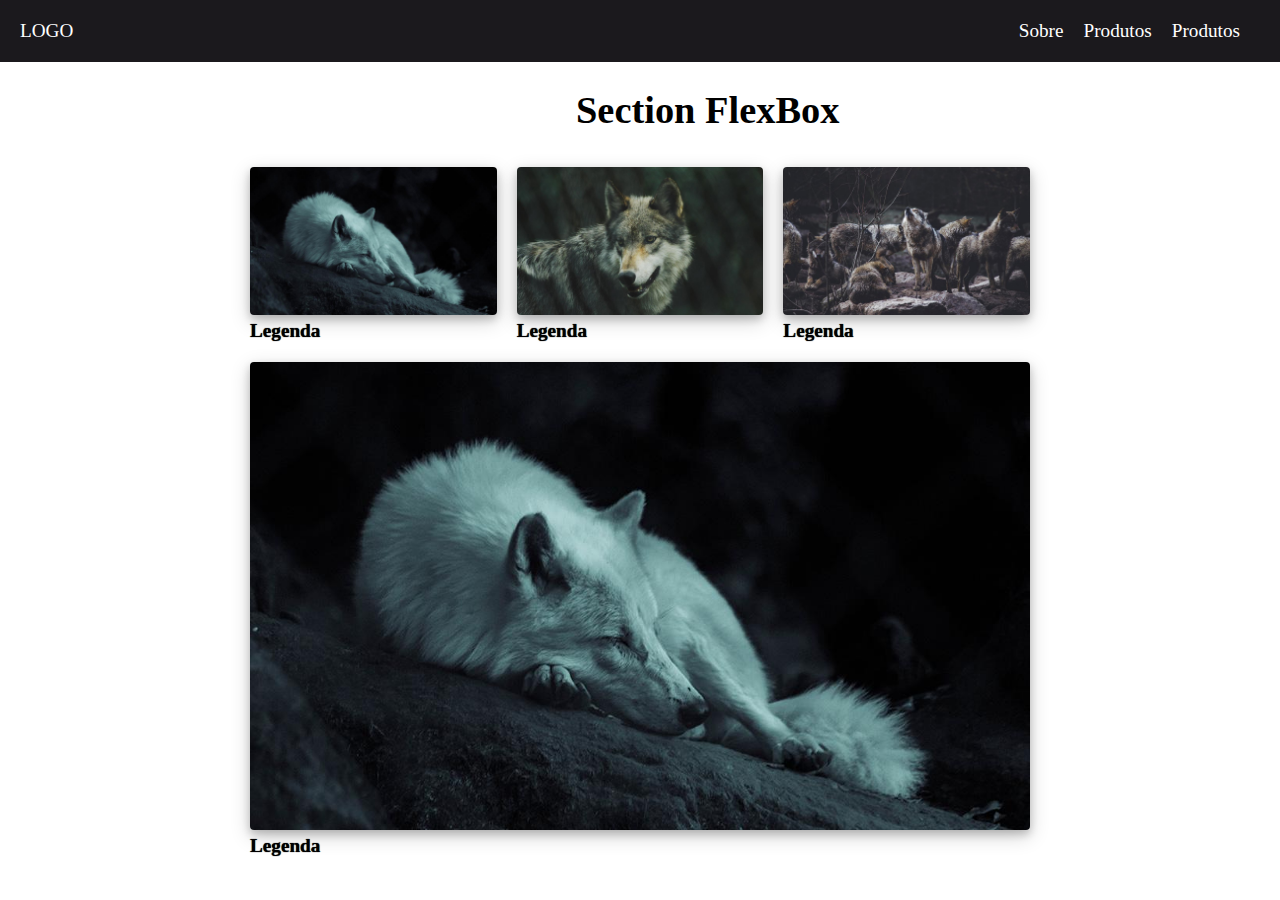
<file: index.html>
<!DOCTYPE html>
<html lang="en">
<head>
    <meta charset="UTF-8">
    <meta http-equiv="X-UA-Compatible" content="IE=edge">
    <meta name="viewport" content="width=device-width, initial-scale=1.0">
    <link rel="stylesheet" href="./styles/style.css">
    
    <title>FlexBox</title>
</head>
<body>
    
    <header>
        <div>
            <a href="/index.html">LOGO</a>
        </div>

        <nav>
            <ul>
                <li>
                    <a href="/sobre.html">Sobre</a>
                </li>
                <li>
                    <a href="/produtos.html">Produtos</a>
                </li>
                <li>
                    <a href="/contato.html">Produtos</a>
                </li>
            </ul>
        </nav>
    </header>

    <h1>Section FlexBox</h1>

    <section class="flex">
        <div>
            <img src="./img/img1.jpg" alt="img1">
            <p>Legenda</p>
        </div>
        <div>
            <img src="./img/img2.jpg" alt="img2">
            <p>Legenda</p>
        </div>
        <div>
            <img src="./img/img4.jpg" alt="img3">
            <p>Legenda</p>
        </div>
        <div>
            <img src="./img/img1.jpg" alt="img4">
            <p>Legenda</p>
        </div>
    </section>
    

</body>
</html>
</file>
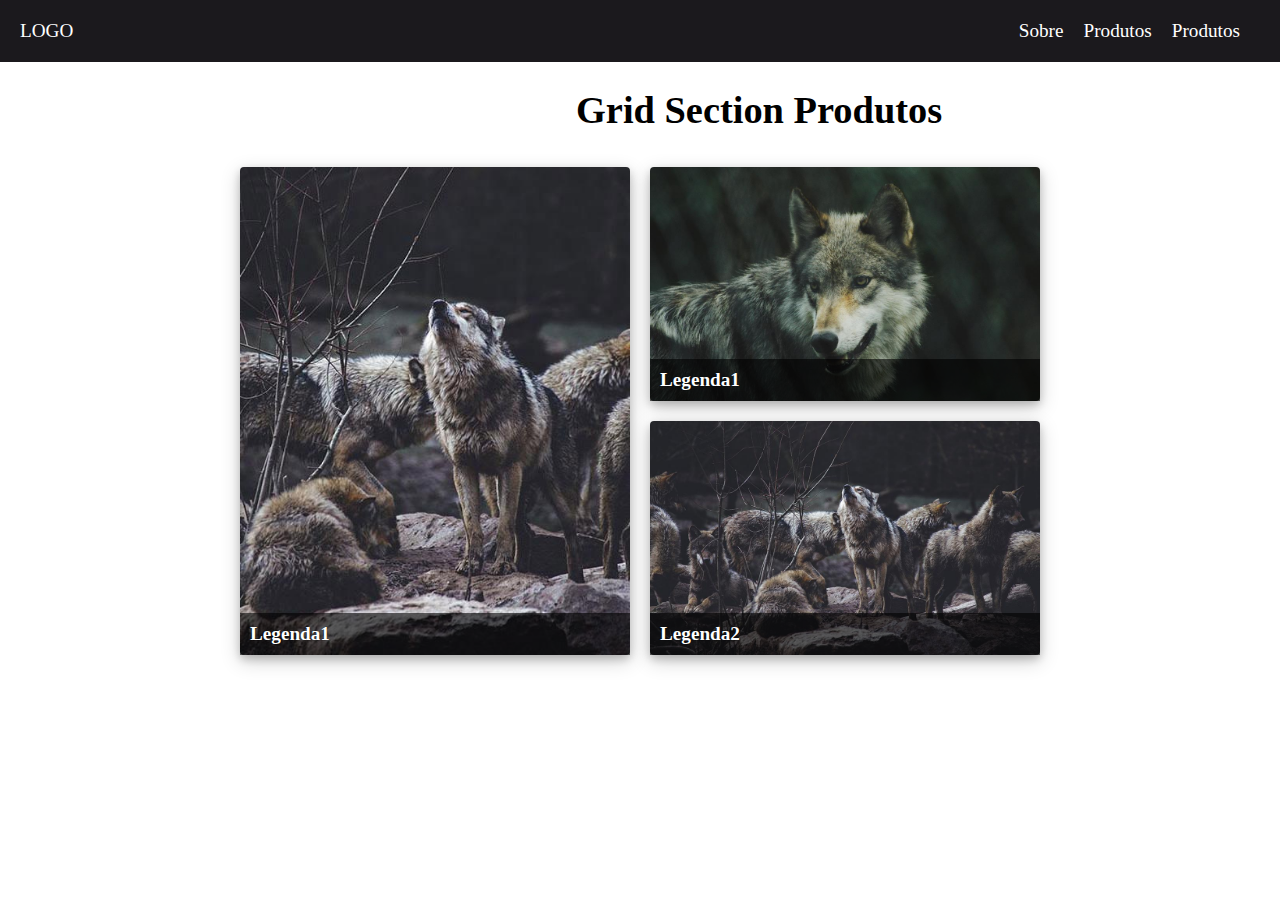
<file: contato.html>
<!DOCTYPE html>
<html lang="en">
<head>
    <meta charset="UTF-8">
    <meta http-equiv="X-UA-Compatible" content="IE=edge">
    <meta name="viewport" content="width=device-width, initial-scale=1.0">
    <link rel="stylesheet" href="./styles/style.css">
    
    <title>FlexBox</title>
</head>
<body>
    
    <header>
        <div>
            <a href="/index.html">LOGO</a>
        </div>

        <nav>
            <ul>
                <li>
                    <a href="/sobre.html">Sobre</a>
                </li>
                <li>
                    <a href="/produtos.html">Produtos</a>
                </li>
                <li>
                    <a href="/contato.html">Produtos</a>
                </li>
            </ul>
        </nav>
    </header>

    <h1>Grid Section Produtos</h1>

    <section class="grid3">
        <div class="grid-item">
            <img src="./img/img3.jpg" alt="video">
            <p>Legenda1</p>
        </div>
        <div class="grid-item">
            <img src="./img/img2.jpg" alt="img2">
            <p>Legenda1</p>
        </div>
        <div class="grid-item">
            <img src="./img/img4.jpg" alt="img3">
            <p>Legenda2</p>
        </div>
    </section>
</body>
</html>
</file>
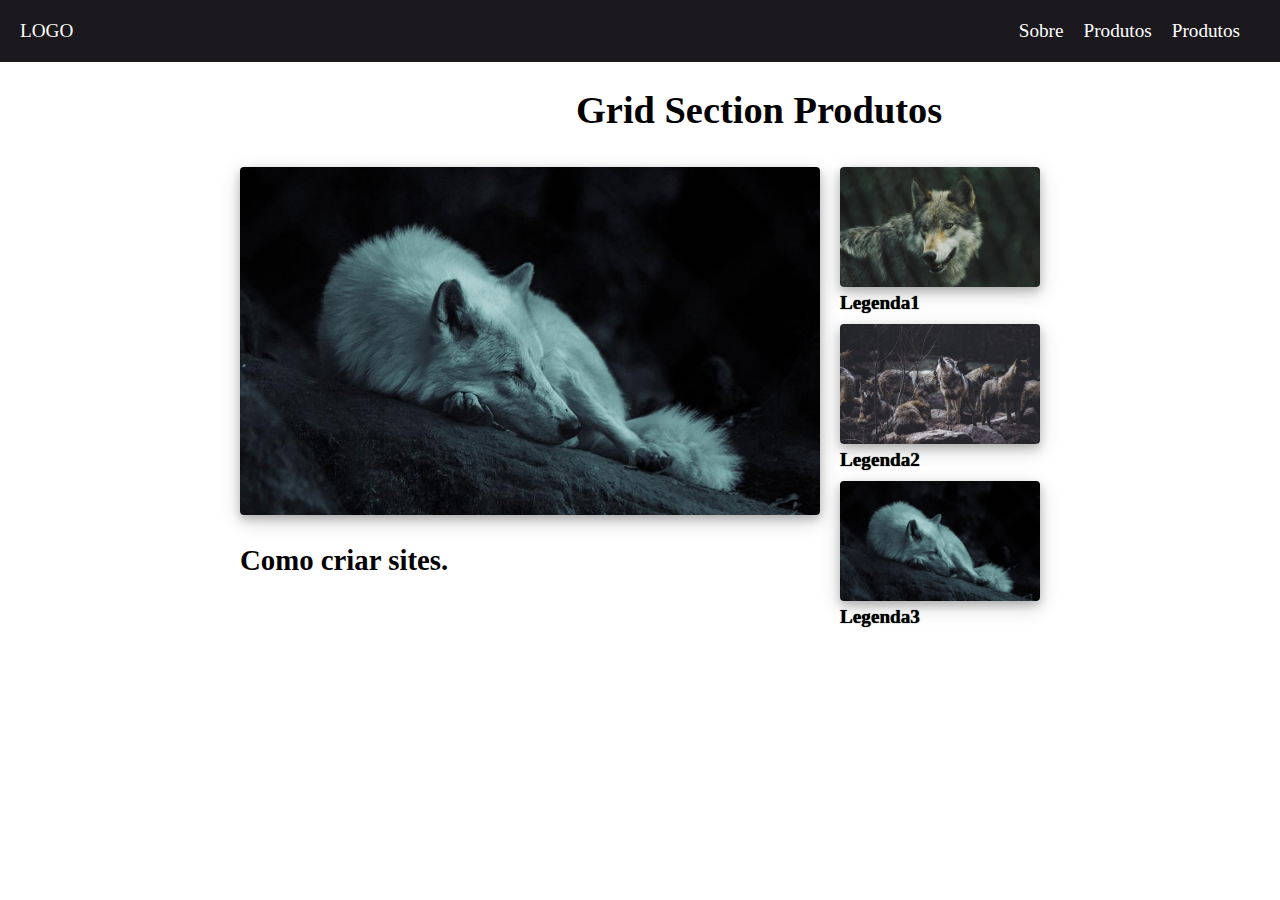
<file: produtos.html>
<!DOCTYPE html>
<html lang="en">
<head>
    <meta charset="UTF-8">
    <meta http-equiv="X-UA-Compatible" content="IE=edge">
    <meta name="viewport" content="width=device-width, initial-scale=1.0">
    <link rel="stylesheet" href="./styles/style.css">
    
    <title>FlexBox</title>
</head>
<body>
    
    <header>
        <div>
            <a href="/index.html">LOGO</a>
        </div>

        <nav>
            <ul>
                <li>
                    <a href="/sobre.html">Sobre</a>
                </li>
                <li>
                    <a href="/produtos.html">Produtos</a>
                </li>
                <li>
                    <a href="/contato.html">Produtos</a>
                </li>
            </ul>
        </nav>
    </header>

    <h1>Grid Section Produtos</h1>

    <section class="grid2">
        <div class="video">
            <img src="./img/img1.jpg" alt="video">
            <h2>Como criar sites.</h2>
        </div>
       
       <div class="side-bar">
        <div>
            <img src="./img/img2.jpg" alt="img2">
            <p>Legenda1</p>
        </div>
        <div>
            <img src="./img/img4.jpg" alt="img3">
            <p>Legenda2</p>
        </div>
        <div>
            <img src="./img/img1.jpg" alt="img4">
            <p>Legenda3</p>
        </div>
       </div>
        
    </section>
</body>
</html>
</file>
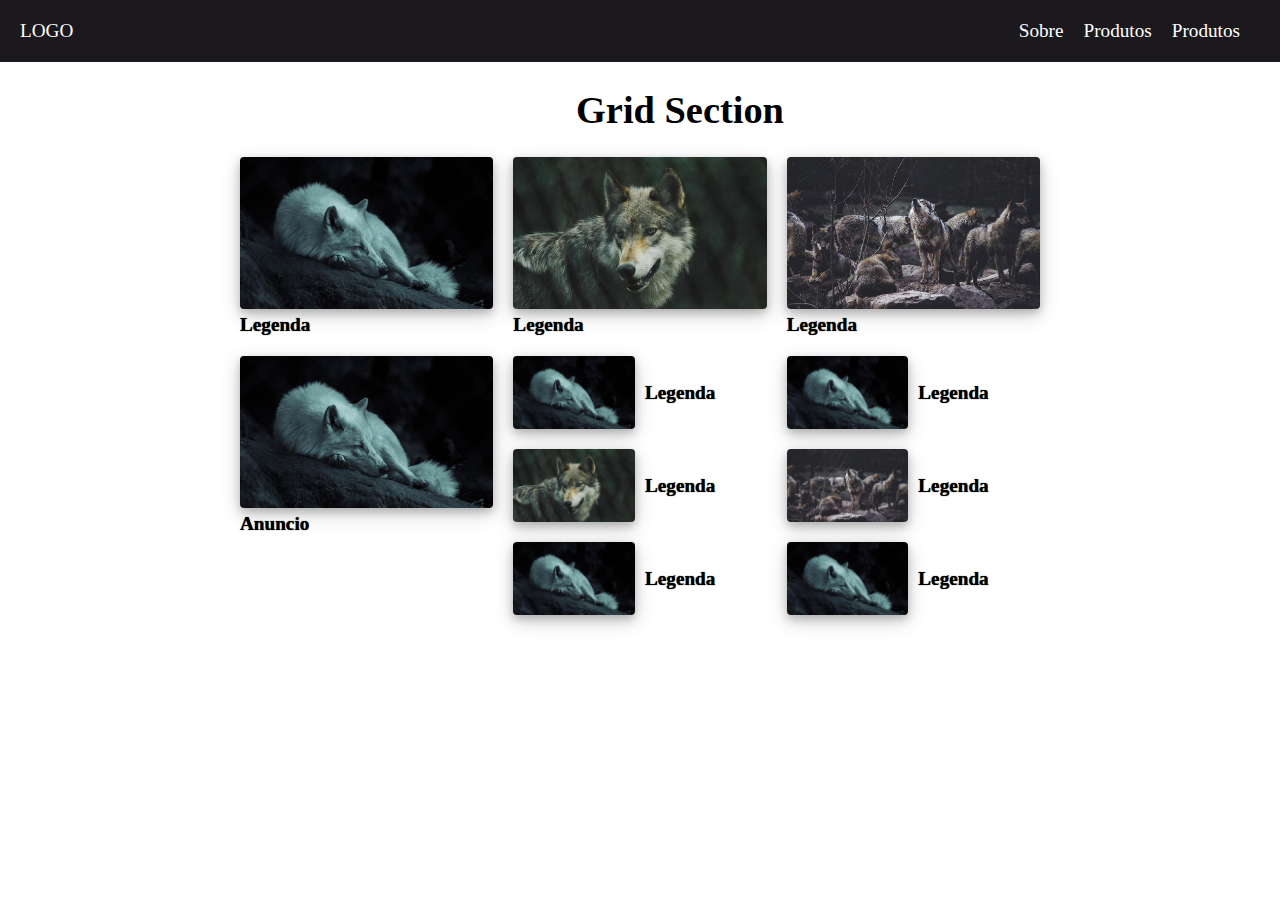
<file: sobre.html>
<!DOCTYPE html>
<html lang="en">
<head>
    <meta charset="UTF-8">
    <meta http-equiv="X-UA-Compatible" content="IE=edge">
    <meta name="viewport" content="width=device-width, initial-scale=1.0">
    <link rel="stylesheet" href="./styles/style.css">
    
    <title>FlexBox</title>
</head>
<body>
    
    <header>
        <div>
            <a href="/index.html">LOGO</a>
        </div>

        <nav>
            <ul>
                <li>
                    <a href="/sobre.html">Sobre</a>
                </li>
                <li>
                    <a href="/produtos.html">Produtos</a>
                </li>
                <li>
                    <a href="/contato.html">Produtos</a>
                </li>
            </ul>
        </nav>
    </header>

    <h1>Grid Section</h1>

    <section class="grid1">
        <div>
            <img src="./img/img1.jpg" alt="img1">
            <p>Legenda</p>
        </div>
        <div>
            <img src="./img/img2.jpg" alt="img2">
            <p>Legenda</p>
        </div>
        <div>
            <img src="./img/img4.jpg" alt="img3">
            <p>Legenda</p>
        </div>
        <div>
            <img src="./img/img1.jpg" alt="img4">
            <p>Legenda</p>
        </div>
        <div>
            <img src="./img/img1.jpg" alt="img1">
            <p>Legenda</p>
        </div>
        <div>
            <img src="./img/img2.jpg" alt="img2">
            <p>Legenda</p>
        </div>
        <div>
            <img src="./img/img4.jpg" alt="img3">
            <p>Legenda</p>
        </div>
        <div>
            <img src="./img/img1.jpg" alt="img4">
            <p>Legenda</p>
        </div>
        <div>
            <img src="./img/img1.jpg" alt="img4">
            <p>Legenda</p>
        </div>
        <div class="anuncio">
            <img src="./img/img1.jpg" alt="img1">
            <p>Anuncio</p>
        </div>
    </section>
</body>
</html>
</file>
<file: styles/style.css>
body, ul, li, p {
    background-color #FFF;
    margin: 0;
    padding: 0;
    font-size: 1.2rem;
    font-family: 'Roboto';
    list-style: none;
}

header {
    background-color: #1B191D;
    color: white;

    padding: 20px;

    flex: wrap; /* Se ficar muito grande ele corta */
    display: flex;
    justify-content: space-between;
    align-items: center;
}

h1 {
    align-items: center;
    justify-content: center;
    margin-left: 45%;
   
}

img {
    max-width: 100%;
    display: absolute;
    border-radius: 4px;
    box-shadow: 0 4px 8px 0 rgba(0, 0, 0, 0.2), 0 6px 20px 0 rgba(0, 0, 0, 0.19);
}

a {
    text-decoration: none;
    color: white;
}

section div p {
    font-weight: bold;
    /* text-shadow: 2px 2px 5px black rgba(0,0,0,1); */
    text-shadow: 0 0 1px rgba(0,0,0,1);/*a cor deve ser a mesma da fonte, ajuste a opacidade como desejar*/
    /* font-size: 24pt; */
    
}

ul {
    display: flex;
}

li {
    margin-right: 20px;
}

li:hover {
    color: tomato;
    cursor: pointer;
}

.flex {
    display: flex;
    flex-wrap: wrap;
    max-width: 800px;
    margin: 0 auto;
}

.flex > div {
    flex: 1 1 200px;
    margin: 10px;
}


/* GRID SECTION Sobre*/

.grid1 {
    display: grid;
    grid-template-columns: repeat(3, 1fr);

    max-width: 800px;
    margin: 0 auto;
    
    grid-gap: 20px;
}

.grid1 > div:nth-child(n + 4) {
    display: grid;
    grid-template-columns: 1fr 1fr;
    column-gap: 10px;
    grid-gap: 10px;

    align-items: center;

}

.grid1 > div.anuncio {
    grid-column: 1;

    grid-row: 2 / 5;
    /* border-top: 10px solid tomato; */

    display: block;
}

@media (max-width: 600px) {
    h1 {
        margin-left: 10%;
    }
    
    .grid1 {
        grid-template-columns: repeat(2, 1fr);

    }
    .grid1 > div:nth-child(n + 4) {
        display: block;
    }

    .grid1 > div.anuncio{
        grid-column: auto;
        grid-row: auto;
        order: -1;
    }
}

/* Grid2 Produtos */

.grid2 {
    display: grid;
    grid-template-columns: 1fr 200px;
    grid-gap: 20px;
    max-width: 800px;
    padding: 10px;
    margin: 0 auto;
}

.side-bar > div {
    margin-bottom: 10px;
}

@media (max-width:600px) {
   
   
    .grid2 {
        grid-template-columns: 1fr;
    }
    .side-bar {
        display: flex;
        overflow: scroll;
    }
    .side-bar > div{
        flex: 1 0 200px;
        margin: 0 10px;
    }

}


/* Grid3 Produtos */

.grid3 {
    display: grid;
    grid-template-columns: repeat(2, 1fr);
    max-width: 800px;
    grid-gap: 20px;
    margin: 0 auto;
    padding: 10px;
}

.grid-item:nth-child(1) {
    grid-row: 1 / 3;
}

.grid-item{
    display: grid;
}

.grid-item img {
    grid-column: 1;
    grid-row: 1/3;
}

.grid-item p {
     background: rgba(0, 0, 0, 0.6);
     padding: 10px;
     color: white;
     grid-column: 1;
     grid-row: 2;
}
</file>
